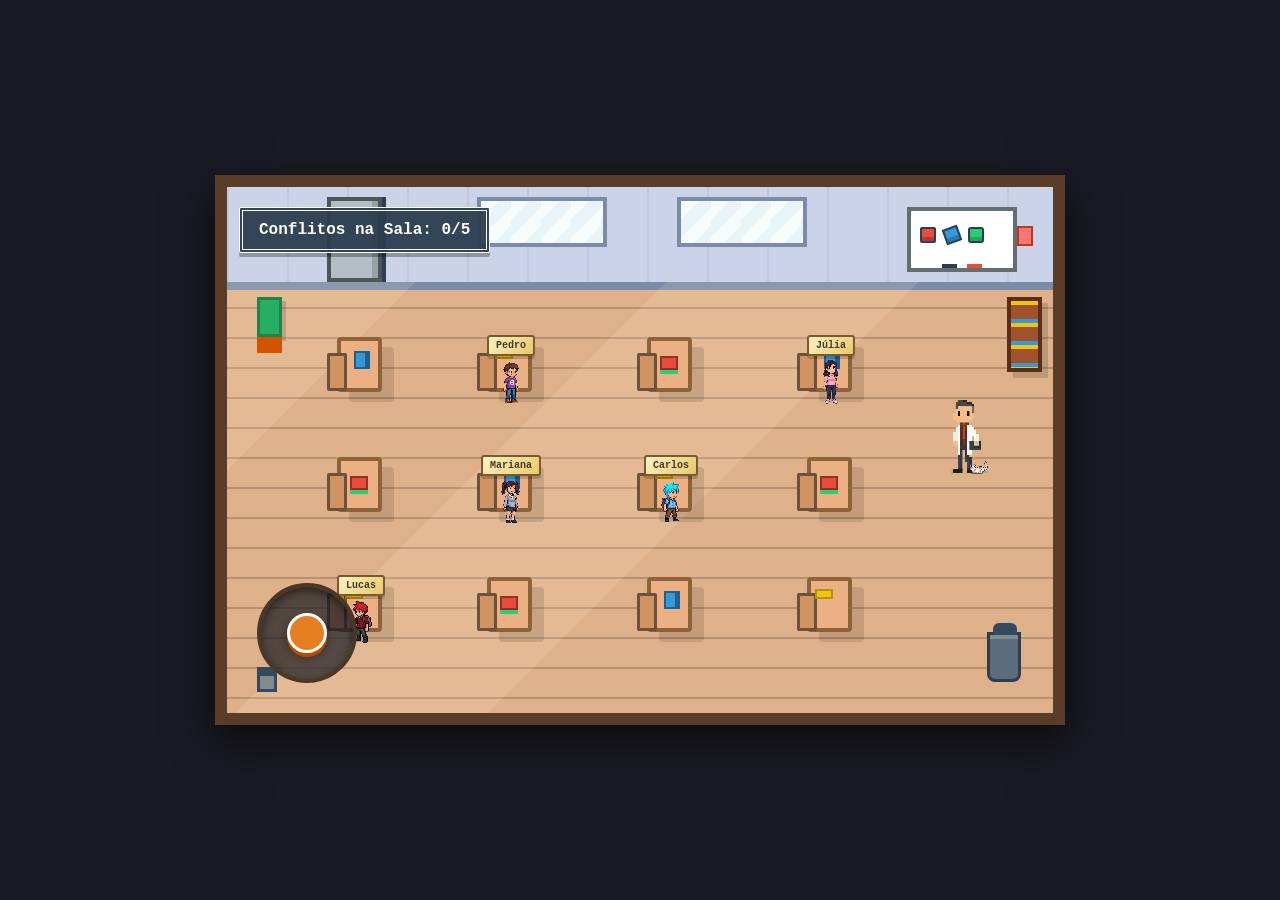
<file: jogos/prototipo/index.html>
<!DOCTYPE html>
<html lang="pt-BR">
<head>
    <meta charset="UTF-8">
    <meta name="viewport" content="width=device-width, initial-scale=1.0, maximum-scale=1.0, user-scalable=no">
    <title>Escola em Paz - Sala de Aula</title>
    <link rel="stylesheet" href="style.css">
    <style>
        /* Ajuste para renderizar e centralizar as novas imagens mantendo a essência Pixel Art */
        .sprite-image {
            width: 32px;
            height: 48px;
            object-fit: contain;
            image-rendering: pixelated;
            position: absolute;
            bottom: 0;
            left: 50%;
            transform: translateX(-50%);
        }
    </style>
</head>
<body>
    <div id="game-container">
        <div id="classroom">
            <!-- Cenário e Elementos de Preenchimento -->
            <div class="door" style="left: 100px; top: 10px;"></div>
            <div class="window" style="left: 250px; top: 10px;"></div>
            <div class="window" style="left: 450px; top: 10px;"></div>
            <div class="board" style="left: 680px; top: 20px;"></div>
            <div class="board-materials" style="left: 693px; top: 40px;">
                <div class="board-item board-book"></div>
                <div class="board-item board-pencil"></div>
                <div class="board-item board-caderno"></div>
            </div>
            
            <!-- Decorações Extras para Preencher a Sala -->
            <div class="decoration plant" style="left: 30px; top: 110px;"></div>
            <div class="decoration bookshelf" style="left: 780px; top: 110px;"></div>
            <div class="decoration trash" style="left: 30px; top: 480px;"></div>
            <div class="trash-can" style="left: 760px; top: 445px;"></div>

            <!-- Carteiras Escolares com Materiais Embutidos -->
            <div class="desk mat-caderno" style="left: 110px; top: 150px;"></div>
            <div class="desk mat-livros" style="left: 110px; top: 270px;"></div>
            <div class="desk mat-estojo" style="left: 110px; top: 390px;"></div>

            <div class="desk mat-estojo" style="left: 260px; top: 150px;"></div>
            <div class="desk mat-caderno" style="left: 260px; top: 270px;"></div>
            <div class="desk mat-livros" style="left: 260px; top: 390px;"></div>

            <div class="desk mat-livros" style="left: 420px; top: 150px;"></div>
            <div class="desk mat-estojo" style="left: 420px; top: 270px;"></div>
            <div class="desk mat-caderno" style="left: 420px; top: 390px;"></div>

            <div class="desk mat-caderno" style="left: 580px; top: 150px;"></div>
            <div class="desk mat-livros" style="left: 580px; top: 270px;"></div>
            <div class="desk mat-estojo" style="left: 580px; top: 390px;"></div>

            <!-- Alunos (NPCs) configurados diretamente com os seus novos arquivos PNG modulares -->
            <div class="npc" id="npc1" style="left: 115px; top: 412px;">
                <img src="Lucas.png" class="sprite-image" alt="Lucas">
                <div class="speech-bubble hidden">Estou chateado...</div>
                <div class="npc-name">Lucas</div>
            </div>

            <div class="npc" id="npc2" style="left: 265px; top: 292px;">
                <img src="Mariana.png" class="sprite-image" alt="Mariana">
                <div class="speech-bubble hidden">Que raiva!</div>
                <div class="npc-name">Mariana</div>
            </div>

            <div class="npc" id="npc3" style="left: 425px; top: 292px;">
                <img src="carlos.png" class="sprite-image" alt="Carlos">
                <div class="speech-bubble hidden">Não aguento mais!</div>
                <div class="npc-name">Carlos</div>
            </div>

            <div class="npc" id="npc4" style="left: 585px; top: 172px;">
                <img src="Julia.png" class="sprite-image" alt="Júlia">
                <div class="speech-bubble hidden">O que houve?!</div>
                <div class="npc-name">Júlia</div>
            </div>

            <div class="npc" id="npc5" style="left: 265px; top: 172px;">
                <img src="Pedro.png" class="sprite-image" alt="Pedro">
                <div class="speech-bubble hidden">Que vergonha...</div>
                <div class="npc-name">Pedro</div>
            </div>
            
            <!-- Professor (Jogador Principal controlado por analógico) -->
            <div id="player" class="character">
                <!-- Se quiser mudar a arte do professor para uma imagem, troque a linha abaixo pelo seu arquivo PNG -->
                <img src="professor.png" class="sprite-image" alt="Professor">
            </div>
        </div>

        <!-- Cursor Analógico Fixo Inferior Esquerdo -->
        <div id="joystick-container">
            <div id="joystick-base">
                <div id="joystick-stick"></div>
            </div>
        </div>

        <!-- Prompt de Interação clicável -->
        <div id="interaction-prompt">Clique aqui ou aperte <span class="key">E</span> para conversar</div>
        <div id="score-board">Conflitos na Sala: <span id="solved-count">0</span>/5</div>

        <div id="dialog-box" class="hidden">
            <h3 id="dialog-title">Conflito</h3>
            <p id="dialog-text">Situação...</p>
            <div id="options-container"></div>
            <p id="feedback-text" class="hidden"></p>
            <button id="close-dialog-btn" class="hidden">Continuar</button>
        </div>

        <div id="win-screen" class="hidden">
            <h2>🏫 Sala em Paz!</h2>
            <p>Parabéns! Você resolveu todos os conflitos da sala usando a Comunicação Não Violenta.</p>
            <button id="restart-btn">Jogar Novamente</button>
        </div>
    </div>
    <script src="script.js"></script>
</body>
</html>
</file>
<file: jogos/prototipo/style.css>
* {
    box-sizing: border-box;
    margin: 0;
    padding: 0;
    font-family: 'Courier New', Courier, monospace;
    user-select: none;
    -webkit-user-select: none;
}

body {
    background: #1a1a24;
    display: flex;
    justify-content: center;
    align-items: center;
    height: 100vh;
    overflow: hidden;
}

#game-container {
    position: relative;
    width: 850px;
    height: 550px;
    background: #dfb18a; 
    border: 12px solid #5a3d28; 
    box-shadow: 0 16px 40px rgba(0,0,0,0.6);
}

#classroom {
    position: relative;
    width: 100%;
    height: 100%;
    background-image: linear-gradient(to bottom, rgba(0,0,0,0.18) 2px, transparent 2px);
    background-size: 100% 30px;
}

#classroom::before {
    content: '';
    position: absolute;
    top: 0; left: 0; width: 100%; height: 95px;
    background: #cbd3e8; 
    border-bottom: 8px solid #7c8ba6; 
    background-image: linear-gradient(90deg, rgba(0,0,0,0.05) 2px, transparent 2px);
    background-size: 60px 100%;
    z-index: 1;
}

#classroom::after {
    content: '';
    position: absolute;
    top: 95px; left: 0; width: 100%; height: calc(100% - 95px);
    background: linear-gradient(135deg, 
        rgba(255, 253, 220, 0.12) 0%, rgba(255, 253, 220, 0.12) 15%, 
        transparent 15%, transparent 35%, 
        rgba(255, 253, 220, 0.12) 35%, rgba(255, 253, 220, 0.12) 55%, 
        transparent 55%);
    pointer-events: none;
    z-index: 2; 
}

.door { 
    position: absolute; width: 55px; height: 85px; z-index: 2;
    background: #b2bec3; border: 4px solid #4d5656;
    box-shadow: inset -6px 0px rgba(0,0,0,0.15), 4px 0px #2c3e50;
}

.window { 
    position: absolute; width: 130px; height: 50px; top: 15px; z-index: 2;
    background: #e8f4f8; border: 4px solid #7c8ba6; 
    background-image: linear-gradient(135deg, rgba(255,255,255,0.6) 25%, transparent 25%, 
                      transparent 50%, rgba(255,255,255,0.6) 50%, rgba(255,255,255,0.6) 75%, transparent 75%);
    background-size: 30px 100%;
}

.board { 
    position: absolute; width: 110px; height: 65px; top: 10px; z-index: 2;
    background: #ffffff; border: 4px solid #636e72;
    background-image: linear-gradient(to right, #2c3e50 15px, transparent 15px, transparent 25px, #e74c3c 10px);
    background-size: 40px 4px;
    background-repeat: no-repeat;
    background-position: bottom center;
}
.board::after {
    content: ''; position: absolute; right: -20px; top: 15px;
    width: 12px; height: 16px; background: #ff7675; border: 2px solid #c23616;
}

.decoration { position: absolute; z-index: 3; }

.board-materials {
    position: absolute;
    display: flex;
    gap: 8px;
    z-index: 6;
}

.board-item {
    width: 16px;
    height: 16px;
    border: 2px solid #2c3e50;
    background: #f1c40f;
    box-shadow: inset 0 -4px rgba(0,0,0,0.2);
}

.board-book { background: #e74c3c; border-radius: 2px; }
.board-pencil { background: #3498db; transform: rotate(-20deg); }
.board-caderno { background: #2ecc71; border-radius: 3px; }

.trash-can {
    position: absolute;
    width: 34px;
    height: 50px;
    background: #5d6d7e;
    border: 3px solid #2c3e50;
    border-radius: 0 0 8px 8px;
    z-index: 6;
    box-shadow: inset 0 4px #7f8c8d;
}

.trash-can::before {
    content: '';
    position: absolute;
    top: -12px;
    left: 3px;
    width: 24px;
    height: 12px;
    background: #34495e;
    border-radius: 6px 6px 0 0;
}
.decoration.plant {
    width: 25px; height: 40px; background: #27ae60; border: 3px solid #1e8449;
    box-shadow: 0 16px #d35400, 4px 4px rgba(0,0,0,0.15);
}
.decoration.bookshelf {
    width: 35px; height: 75px; background: #a0522d; border: 4px solid #5c2c16;
    background-image: linear-gradient(to bottom, #f1c40f 4px, transparent 4px, transparent 18px, #3498db 4px);
    background-size: 100% 22px; box-shadow: 6px 6px rgba(0,0,0,0.15);
}
.decoration.trash {
    width: 20px; height: 25px; background: #7f8c8d; border: 3px solid #34495e;
    box-shadow: inset 0 6px #34495e;
}

/* CARTEIRAS ESCOLARES */
.desk {
    position: absolute;
    width: 45px;
    height: 55px;
    background: #ebb185; 
    border: 4px solid #8c6239;
    border-radius: 4px;
    box-shadow: 12px 10px 0px rgba(0, 0, 0, 0.12); 
    z-index: 5;
}
.desk::before {
    content: ''; position: absolute; left: -14px; top: 12px;
    width: 14px; height: 32px; background: #d09463; border: 3px solid #6d523b;
    border-radius: 2px;
}

.mat-caderno::after {
    content: ''; position: absolute; top: 10px; right: 8px; width: 12px; height: 14px;
    background: #3498db; border: 2px solid #1f618d; box-shadow: inset -3px 0 #1f618d;
}
.mat-livros::after {
    content: ''; position: absolute; top: 15px; right: 10px; width: 14px; height: 10px;
    background: #e74c3c; border: 2px solid #943126; box-shadow: 0 4px #2ecc71;
}
.mat-estojo::after {
    content: ''; position: absolute; top: 8px; right: 15px; width: 14px; height: 6px;
    background: #f1c40f; border: 2px solid #b7950b;
}

/* 🕹️ NOVO SUPORTE COMPATÍVEL PARA AS IMAGENS PIXEL ART */
#player, .npc {
    position: absolute;
    width: 38px; /* Ampliado levemente para abrigar melhor as novas proporções */
    height: 48px;
    z-index: 15;
}

/* Renderização nítida das novas tags <img> do HTML */
.sprite-image {
    width: auto !important;
    height: auto !important;
    max-width: 250% !important; /* Aumenta a imagem expandindo além do limite antigo */
    max-height: 250% !important; /* Aumenta a imagem expandindo além do limite antigo */
    object-fit: contain;
    image-rendering: pixelated; /* Mantém os pixels nítidos sem borrar */
    position: absolute;
    bottom: 0;
    left: 50%;
    transform: translateX(-50%);
}

/* Efeito visual simples de caminhada inclinando as imagens */
#player.walking .sprite-image {
    animation: balanco 0.2s infinite alternate ease-in-out;
}

@keyframes balanco {
    from { transform: rotate(-5deg); }
    to { transform: rotate(5deg); }
}

.npc-name {
    position: absolute;
    top: -24px;
    left: 50%;
    transform: translateX(-50%);
    background: linear-gradient(135deg, #fdf3c4 0%, #e8c86b 100%);
    color: #4a3728;
    padding: 3px 7px;
    font-size: 10px;
    font-weight: bold;
    border: 2px solid #7c5a2f;
    box-shadow: 0 3px 0 rgba(0,0,0,0.18);
    white-space: nowrap;
    z-index: 20;
    border-radius: 3px;
}

.npc.resolved {
    filter: opacity(0.35) grayscale(100%);
    transition: filter 0.5s ease;
}

/* 🕹️ ANALÓGICO ESTILIZADO */
#joystick-container {
    position: absolute; bottom: 25px; left: 25px;
    width: 110px; height: 110px; z-index: 50;
    display: flex; justify-content: center; align-items: center;
}
#joystick-base {
    width: 100px; height: 100px; 
    background: rgba(26, 26, 36, 0.7); 
    border: 4px solid #4a3728; 
    border-radius: 50%;
    position: relative; touch-action: none;
    box-shadow: inset 0 4px 10px rgba(0,0,0,0.5);
}
#joystick-stick {
    width: 40px; height: 40px; 
    background: #e67e22; 
    border: 3px solid #fff;
    box-shadow: 0px 4px #ba4a00, 0 4px 10px rgba(0,0,0,0.4); 
    border-radius: 50%; position: absolute; top: 26px; left: 26px;
    cursor: pointer;
}

/* BALÕES E CAIXAS DE DIÁLOGO */
.speech-bubble {
    position: absolute;
    bottom: 52px; 
    left: 50%;
    transform: translateX(-50%);
    background: #ffffff;
    color: #1a1a24;
    padding: 10px 14px;
    font-size: 13px;
    font-weight: bold;
    white-space: nowrap;
    border: 4px solid #1a1a24;
    box-shadow: 0 6px 0px rgba(0,0,0,0.2);
    z-index: 40;
    border-radius: 2px;
}
.speech-bubble::after {
    content: '';
    position: absolute;
    bottom: -11px; left: 50%;
    transform: translateX(-50%) rotate(45deg);
    width: 10px; height: 10px;
    background: #ffffff;
    border-right: 4px solid #1a1a24;
    border-bottom: 4px solid #1a1a24;
}

#interaction-prompt {
    position: absolute; bottom: 25px; left: 55%; transform: translateX(-50%);
    background: #1a1a24; color: white; padding: 12px 20px;
    border: 4px double #ffffff;
    font-weight: bold; z-index: 20; font-size: 13px;
    box-shadow: 0 6px 0px rgba(0,0,0,0.3);
    cursor: pointer;
}
.key { background: #d35400; padding: 2px 6px; border-radius: 2px; border-bottom: 2px solid #ba4a00; }

#score-board {
    position: absolute; top: 20px; left: 12px;
    background: rgba(44, 62, 80, 0.95); color: white; padding: 10px 16px;
    font-weight: bold; z-index: 8;
    border: 4px double #ffffff;
    box-shadow: 0 4px 0px rgba(0,0,0,0.3);
    border-radius: 2px;
}
#dialog-box {
    position: absolute; bottom: 20px; left: 50%; transform: translateX(-50%);
    width: 95%; background: #ffffff;
    border: 6px solid #2c3e50;
    padding: 18px; z-index: 60;
    box-shadow: 0 8px 16px rgba(0,0,0,0.3);
}
#dialog-title {
    font-size: 18px; color: #2c3e50; margin-bottom: 8px;
    border-bottom: 2px solid #cbd3e8; padding-bottom: 4px;
}
#options-container { display: flex; flex-direction: column; gap: 10px; }
.option-btn {
    background: #f8f9fa; border: 3px solid #cbd3e8; padding: 14px;
    text-align: left; cursor: pointer; font-size: 14px; font-weight: bold;
    color: #2c3e50; transition: all 0.1s ease;
}
.option-btn:hover { background: #2c3e50; color: #ffffff; border-color: #1a252f; }
#feedback-text { margin-top: 12px; padding: 10px; font-weight: bold; border-left: 6px solid; }
.correct-feedback { background: #d4edda; color: #155724; border-color: #28a745; }
.wrong-feedback { background: #fff3cd; color: #856404; border-color: #ffc107; }
#close-dialog-btn, #restart-btn {
    margin-top: 12px; background: #28a745; color: white; border: none;
    padding: 12px 24px; cursor: pointer; font-weight: bold; float: right;
    border-bottom: 4px solid #1e7e34;
}
#win-screen {
    position: absolute; top: 0; left: 0; width: 100%; height: 100%;
    background: rgba(26, 26, 36, 0.96); color: white;
    display: flex; flex-direction: column; justify-content: center;
    align-items: center; gap: 24px; z-index: 70; text-align: center;
}
#win-screen h2 { font-size: 32px; color: #f1c40f; text-shadow: 0 4px #d35400; }
.hidden { display: none !important; }
</file>
